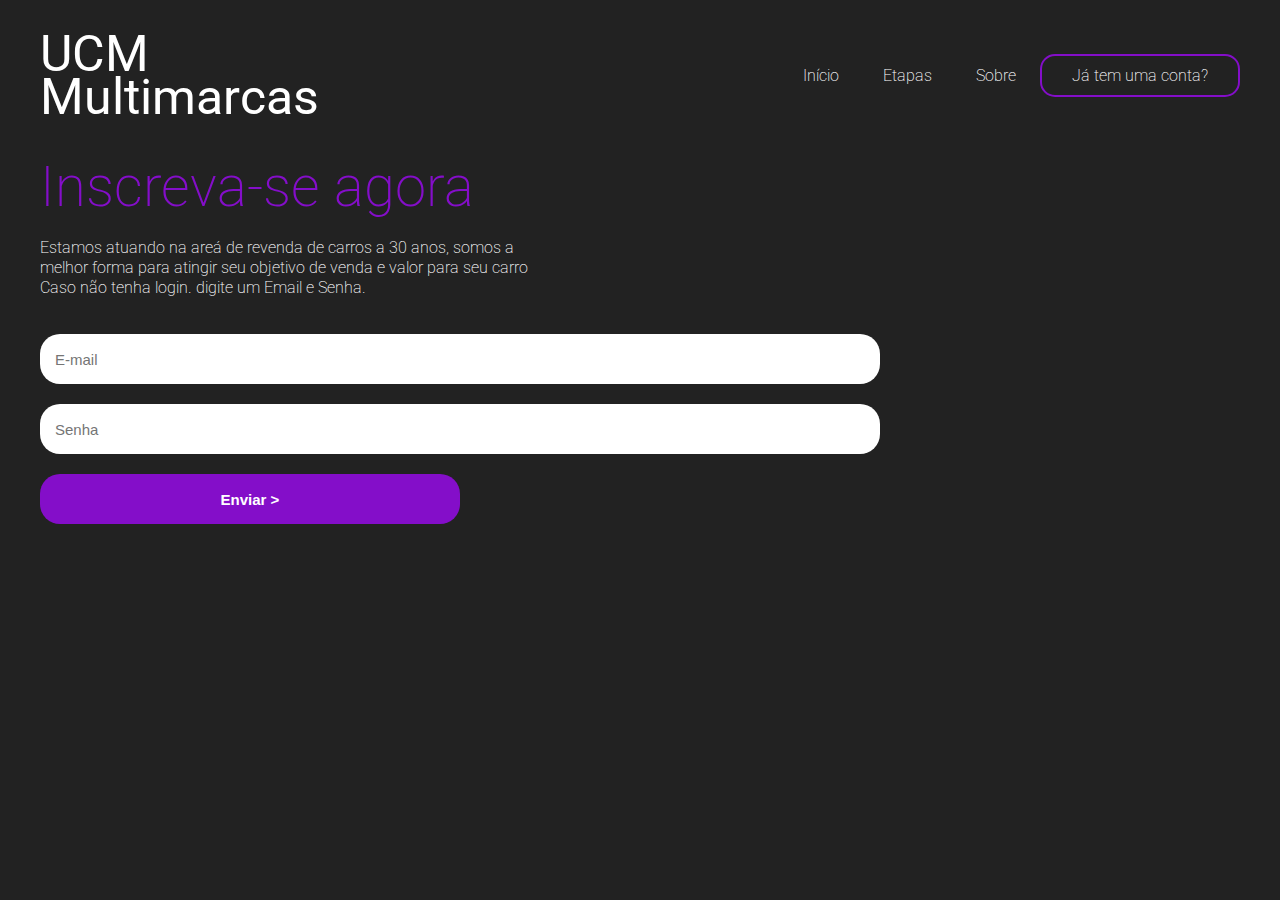
<file: login.html>
<!DOCTYPE html>
<html lang="pt-br">
<head>
    <meta charset="UTF-8">
    <meta http-equiv="X-UA-Compatible" content="IE=edge">
    <meta name="viewport" content="width=device-width, initial-scale=1.0">
    <link href="styles.css" rel="stylesheet">
    <link href="media.css" rel="stylesheet">
    <link rel="preconnect" href="https://fonts.googleapis.com">
<link rel="preconnect" href="https://fonts.gstatic.com" crossorigin>
<link href="https://fonts.googleapis.com/css2?family=Roboto:ital,wght@0,100;0,300;0,400;0,500;0,700;0,900;1,100;1,300;1,400;1,500;1,700;1,900&display=swap" rel="stylesheet">
    <title>Landing Page</title>
</head>
<body>
    <header>
        <div id="title">
            <h1>UCM</h1>
            <h1>Multimarcas</h1>
        </div>

        <ul>
            <a href="index.html" target="_self"><li class="header-item">Início</li></a>
            <a href="etapas.html" target="_self"><li class="header-item">Etapas</li></a>
            <a href="sobre.html"><li class="header-item">Sobre</li></a>
            <a href="login.html" id="inscreva-se-btn"><li>Já tem uma conta?</li></a>
      
          </ul>
    </header>

    <class="box">
        <aside>
            <h2><span>Inscreva-se agora</span></h2>
            <h2></h2>
            <p>
                Estamos  atuando na areá de revenda de  carros a 30 anos, somos  a melhor forma para atingir seu objetivo de venda e valor para seu carro 
                Caso não tenha login. digite um Email e Senha.
            <form action="index.php" method="POST">
                <input type="text" name="email" placeholder="E-mail">
                <input type="password" name="senha" placeholder="Senha">
                <input type="submit" value="Enviar >">
            </form>
        </aside>

        <article>
            
        </article>
    </div>
    
</body>






</html>
</file>
<file: styles.css>
body{
    background-color: rgb(34, 34, 34);
    color: white;
    font-family: roboto;
    font-weight: 200;
    max-width: 1200px;
    margin: 0 auto;
    padding: 15px;
}



header{
    display: flex;
    flex-direction: row;
    justify-content: space-between;
    align-items: center;
}

#title{
    flex-direction: column;
    line-height: 10px;
    
}

li{
    display: inline-block;
    margin: 20px;
}

a{
    color: white;
}

a:hover{
    color: rgb(132, 14, 201);
    transition: 0.3s all;
}

#inscreva-se-btn{
    border: 2px solid rgb(132, 14, 201);
    padding: 10px;
    border-radius: 15px;
}

#inscreva-se-btn:hover{
    background-color: rgb(132, 14, 201);
    color: white;
}

h1{
    font-weight: 400;
    font-size: 50px;
}

main{
    display: flex;
    flex-direction: row;
    margin-top: 50px;
}

h2{
    font-size: 56px;
    line-height: 10px;
    font-family: roboto;
    font-weight: 200;
}

span{
    color: rgb(132, 14, 201);
}

p{
    line-height: 20px;
    max-width: 500px;
    font-family: roboto;
    font-weight: 200;
}

img{
    width: 580px;
}

form{
    display: flex;
    flex-direction: column;
    width: 70%;
}

form [type="submit"]{
    height: 50px;
    width: 50%;
    background-color: rgb(132, 14, 201);
    color: white;
    font-weight: bold;
}
form [type="submit"]:hover{
    cursor: pointer;
}

input{
    margin-top: 20px;
    height: 20px;
    padding: 15px;
    border-radius: 20px;
    border: none;
    font-size: 15px;
}
</file>
<file: media.css>
@media screen and (max-width: 760px){

    header{
        flex-direction: column;
    }

    main{
        flex-direction: column;
    }

    body {
        flex-direction: column;
    }

    footer {
        flex-direction: column;
        margin: 0 auto;
        width: 100%;
    }

    h2{
        font-size: 38px;
    }

    p {
        align-self: center;
    }



    form{
        margin: 0 auto;
        width: 100%;
    }

    input{
        align-self: center;
    }

    img{
        display: none;
    }

    ul{
        text-align: center;
    }

}

@media screen and (min-width: 768px) {
    .footer {
      flex-direction: row; /* Altera para linha em telas maiores */
    }
}
</file>
